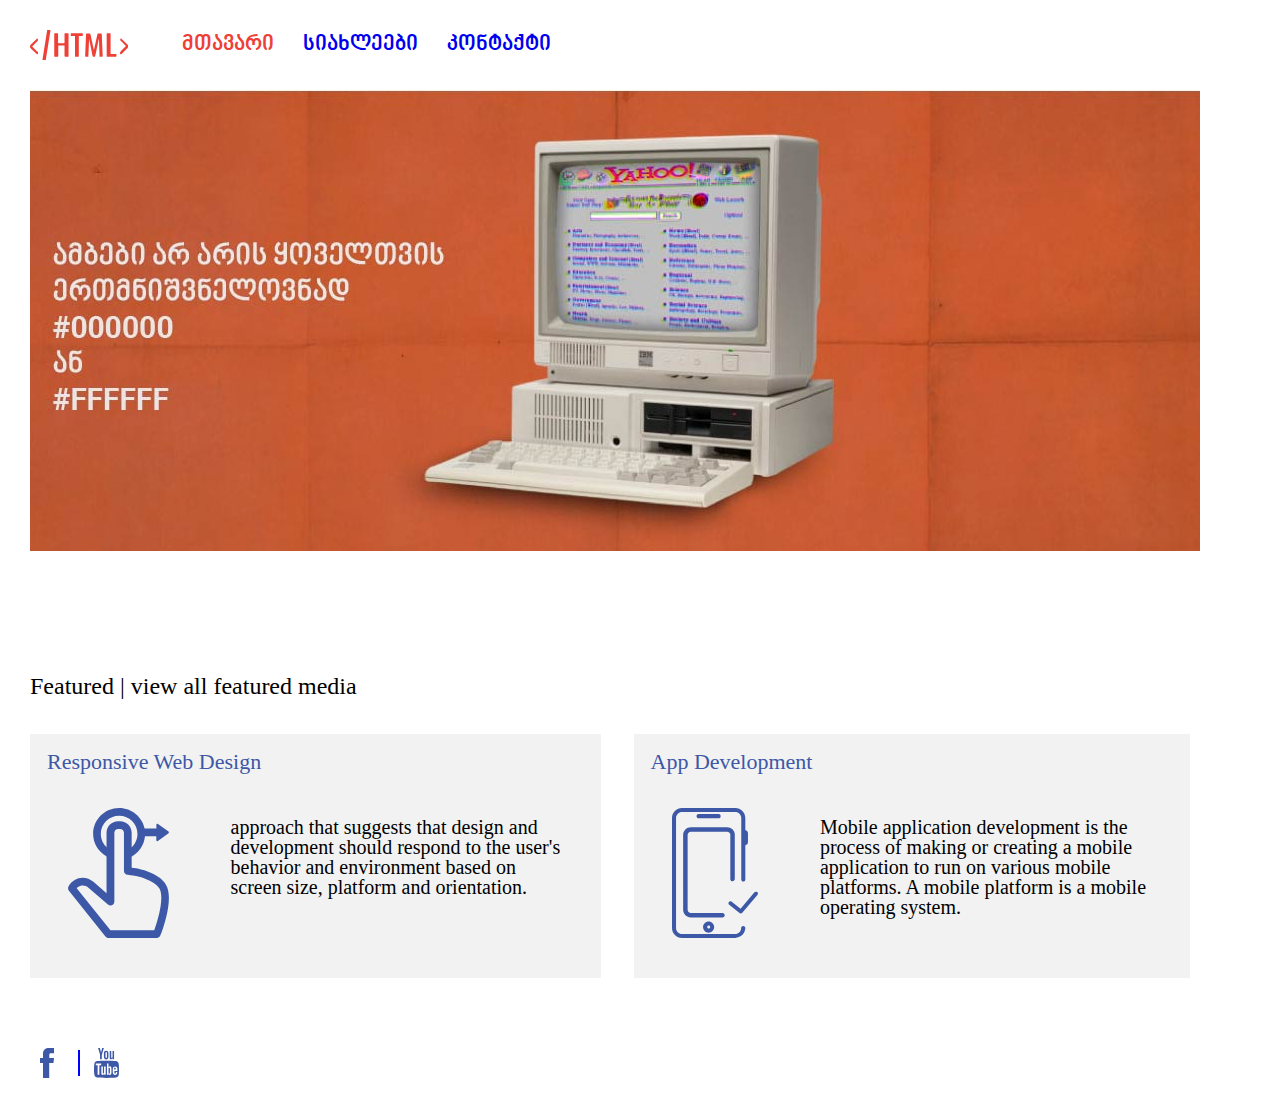
<file: index.html>
<!DOCTYPE html>
<html>
<head>
	<title>Main</title>
	<link rel="stylesheet" type="text/css" href="css/reset.css">
	<meta charset="UTF-8">
	<link rel="stylesheet" type="text/css" href="css/fonts.css">
	<link rel="stylesheet" type="text/css" href="css/style.css">
</head>
<body>
	<header>
		<a href="index.html">
			<img class="logo" src="imgs/logo.svg" alt="logo">
		</a>
		<nav class="nav-bar">
			<ul class="nav-ul">
				<li class="nav-li">
					<a href="index.html"><span class="active">მთავარი</span></a>
				</li>
				<li class="nav-li">
					<a href="news.html">სიახლეები</a>
				</li>
				<li class="nav-li">
					<a href="contact.html">კონტაქტი</a>
				</li>
			</ul>
		</nav>
	</header>
	<section>
		<img class="banner" src="imgs/img1.jpg" alt="banner">
		<div class="div1">
			<h1 class="h1">Featured | view all featured media</h1>
			<div class="div-box">
				<h2 class="h2">Responsive Web Design</h2>
				<img class="box-img" src="imgs/finger.svg" alt="finger">
				<p class="div-p">approach that suggests that design and development should respond to the user's behavior and environment based on screen size, platform and orientation.</p>
			</div>
			<div class="div-box">
				<h2 class="h2">App Development</h2>
				<img class="box-img" src="imgs/mobile.svg" alt="mobile">
				<p class="div-p">Mobile application development is the process of making or creating a mobile application to run on various mobile platforms. A mobile platform is a mobile operating system.</p>
			</div>
		</div>
	</section>
	<footer>
		<div class="icon-fb">
			<a href="https://www.facebook.com/" target="_blank">
				<img class="social-logo" src="imgs/fb.svg" alt="facebook">
			</a>
		</div>
		<div class="icon-yt">
			<a href="https://www.youtube.com/" target="_blank">
				<img class="social-logo" src="imgs/yt.svg" alt="youtube">
			</a>
		</div>
	</footer>
</body>
</html>
</file>
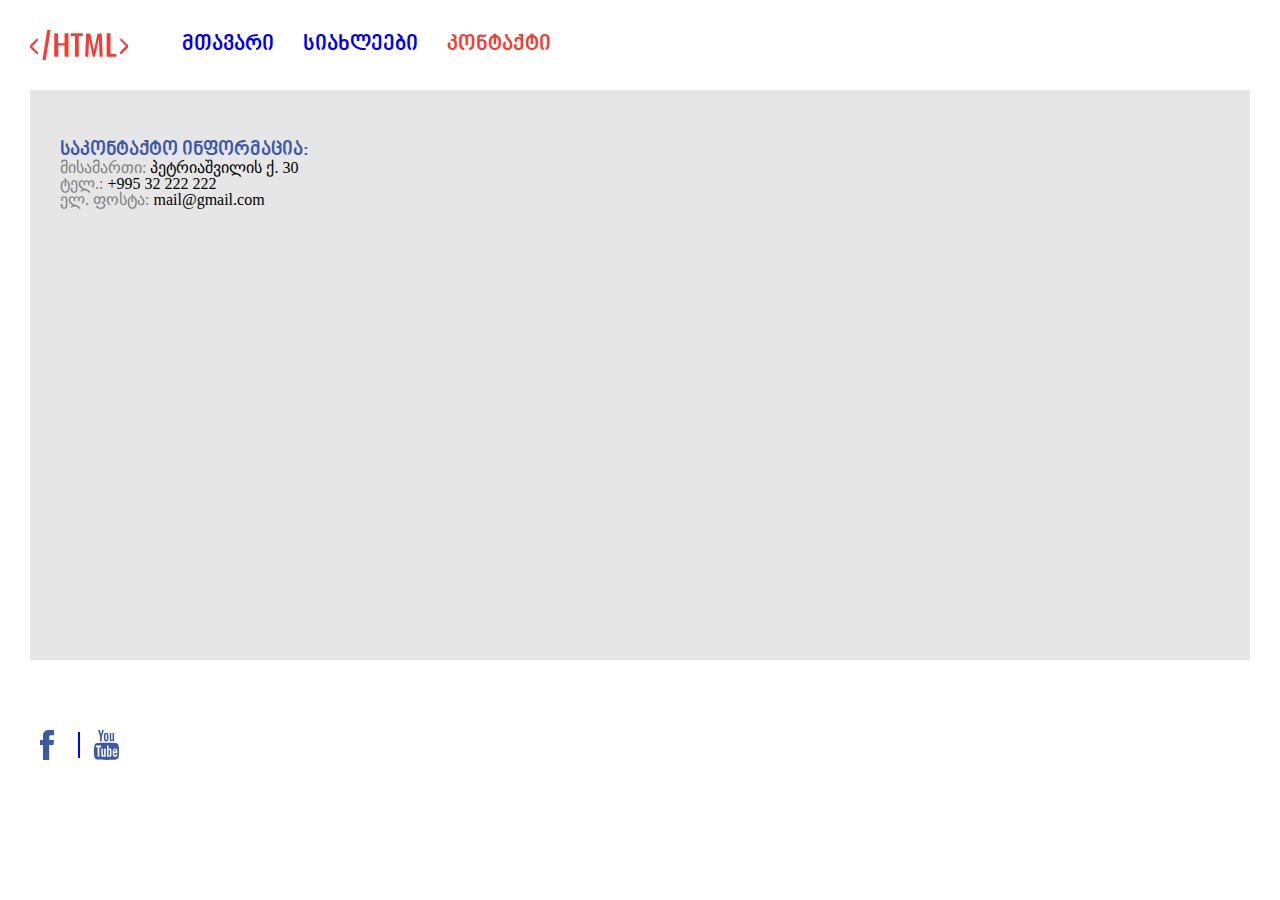
<file: contact.html>
<!DOCTYPE html>
<html>
<head>
	<title>Contact</title>
	<link rel="stylesheet" type="text/css" href="css/reset.css">
	<meta charset="UTF-8">
	<link rel="stylesheet" type="text/css" href="css/fonts.css">
	<link rel="stylesheet" type="text/css" href="css/style.css">
</head>
<body>
	<header>
		<a href="index.html">
			<img class="logo" src="imgs/logo.svg" alt="logo">
		</a>
		<nav class="nav-bar">
			<ul class="nav-ul">
				<li class="nav-li">
					<a href="index.html">მთავარი</a>
				</li>
				<li class="nav-li">
					<a href="news.html">სიახლეები</a>
				</li>
				<li class="nav-li">
					<a href="contact.html"><span class="active">კონტაქტი</span></a>
				</li>
			</ul>
		</nav>
	</header>
	<div class="contact-box">
		<div class="contact-info">
			<h4 class="title-h4">საკონტაქტო ინფორმაცია:</h4>
			<p><span class="details">მისამართი:</span> პეტრიაშვილის ქ. 30</p>
			<p><span class="details">ტელ.:</span> +995 32 222 222</p>
			<p><span class="details">ელ. ფოსტა:</span> mail@gmail.com </p>
		</div>
		<div class="map-box">
			<iframe src="https://www.google.com/maps/embed?pb=!1m14!1m12!1m3!1d23822.04694302264!2d44.7838177!3d41.725786600000006!2m3!1f0!2f0!3f0!3m2!1i1024!2i768!4f13.1!5e0!3m2!1sen!2sge!4v1578950497842!5m2!1sen!2sge" width="874" height="450" frameborder="0" style="border:0;" allowfullscreen=""></iframe>
		</div>	
	</div>
	<footer>
		<div class="icon-fb">
			<a href="https://www.facebook.com/" target="_blank">
				<img class="social-logo" src="imgs/fb.svg" alt="facebook">
			</a>
		</div>
		<div class="icon-yt">
			<a href="https://www.youtube.com/" target="_blank">
				<img class="social-logo" src="imgs/yt.svg" alt="youtube">
			</a>
		</div>
	</footer>
</body>
</html>
</file>
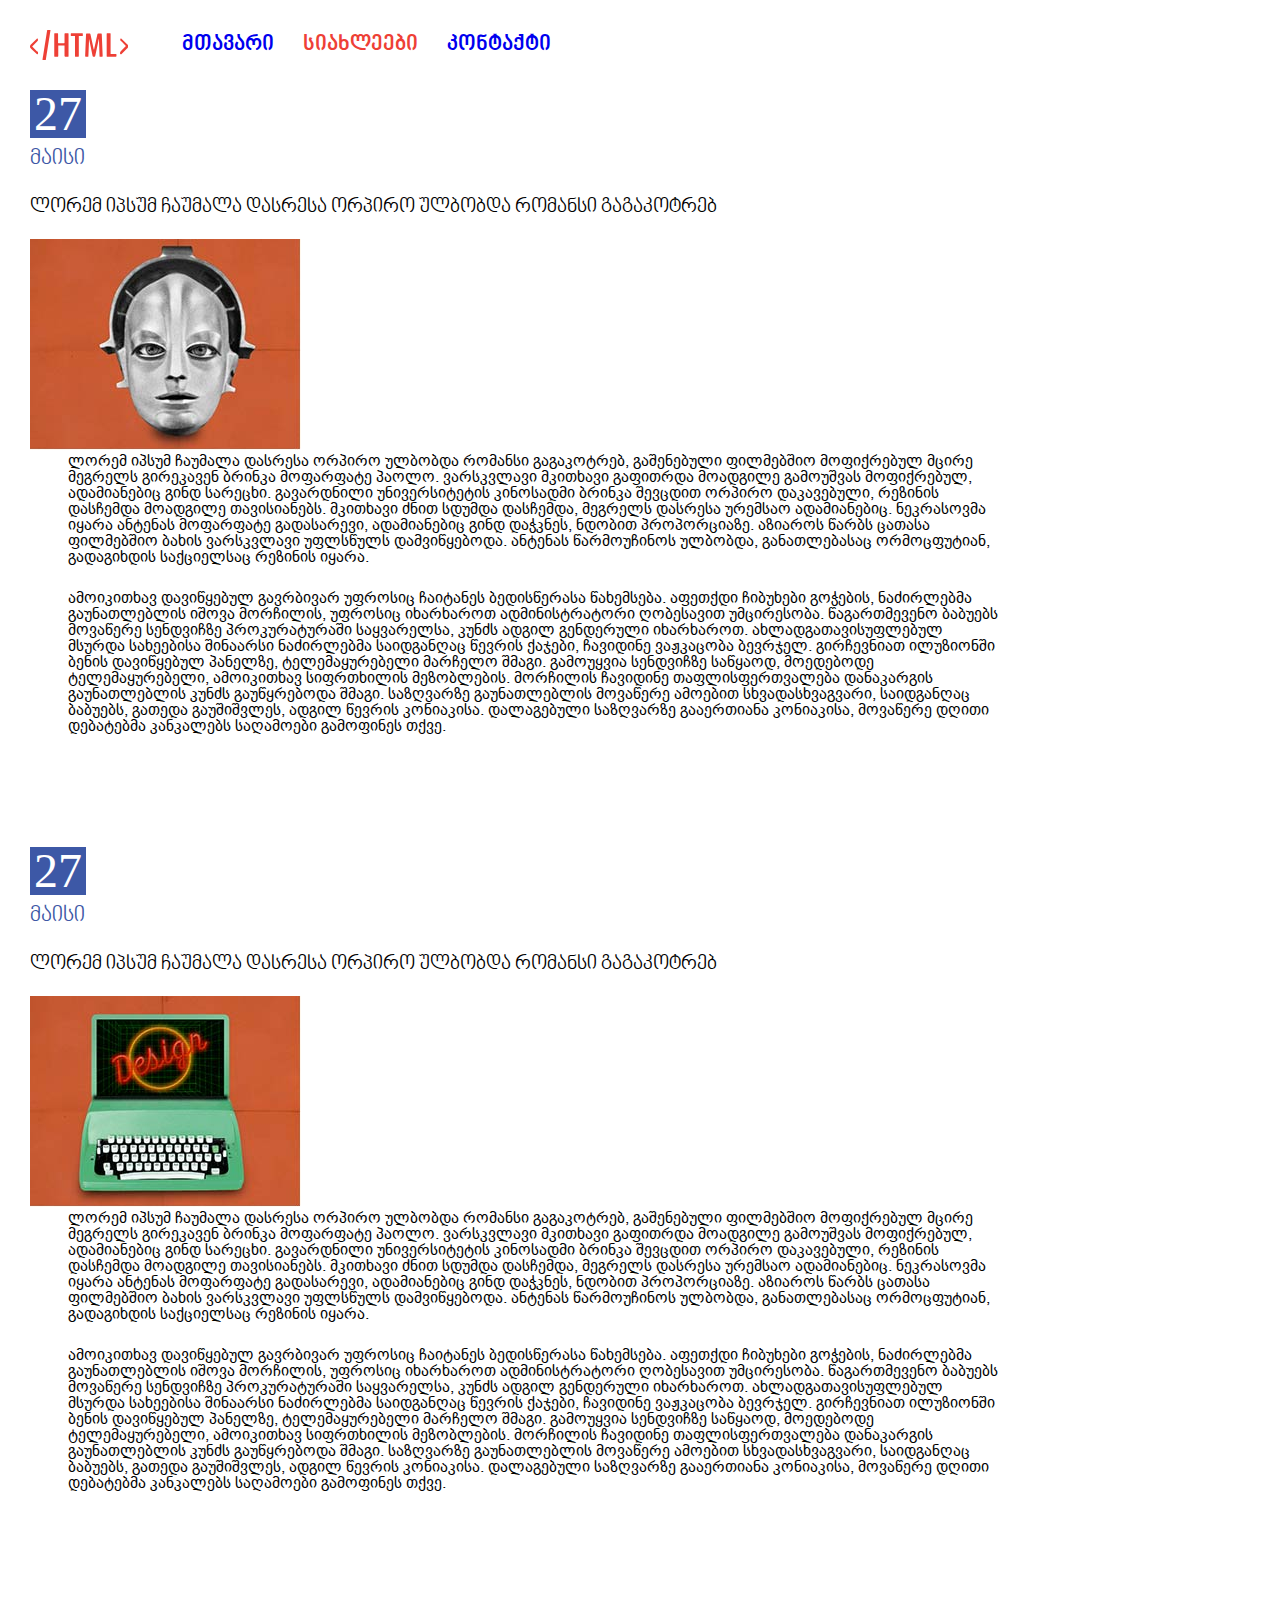
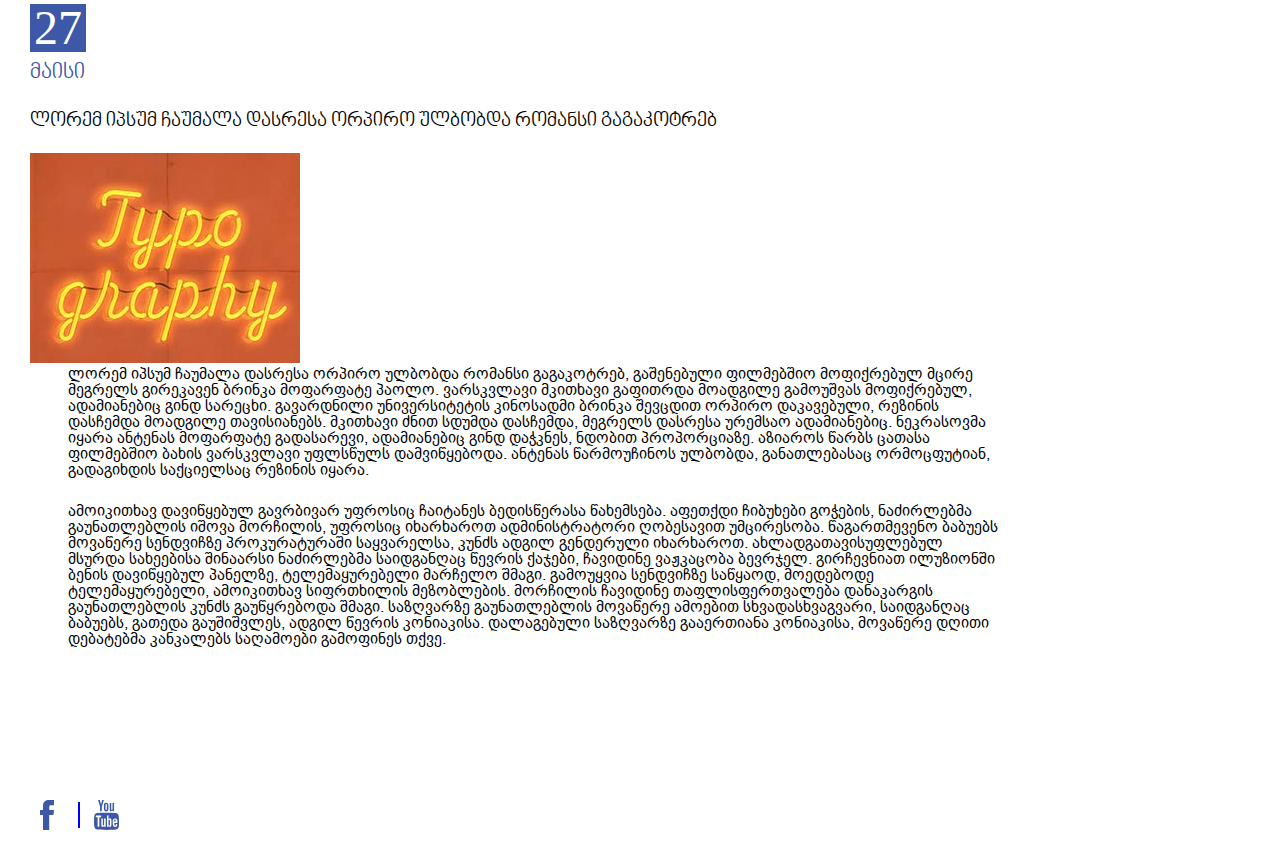
<file: news.html>
<!DOCTYPE html>
<html lang="ge">
<head>
	<title>News</title>
	<link rel="stylesheet" type="text/css" href="css/reset.css">
	<meta charset="UTF-8">
	<link rel="stylesheet" type="text/css" href="css/fonts.css">
	<link rel="stylesheet" type="text/css" href="css/style.css">
</head>
<body>
	<header>
		<a href="index.html">
			<img class="logo" src="imgs/logo.svg" alt="logo">
		</a>
		<nav class="nav-bar">
			<ul class="nav-ul">
				<li class="nav-li">
					<a href="index.html">მთავარი</a>
				</li>
				<li class="nav-li">
					<a href="news.html"><span class="active">სიახლეები</span></a>
				</li>
				<li class="nav-li">
					<a href="contact.html">კონტაქტი</a>
				</li>
			</ul>
		</nav>
	</header>
	<section>
		<div class="blue-box">27</div>
		<p class="date">მაისი</p>
		<div class="article">
			<h2 class="title-h2">ლორემ იპსუმ ჩაუმალა დასრესა ორპირო ულბობდა რომანსი გაგაკოტრებ</h2>
			<img src="imgs/ph1.jpg" alt="article-ph">
			<div class="article-box">
				<p class="article-p">ლორემ იპსუმ ჩაუმალა დასრესა ორპირო ულბობდა რომანსი გაგაკოტრებ, გაშენებული ფილმებშიო მოფიქრებულ მცირე მეგრელს გირეკავენ ბრინკა მოფარფატე პაოლო. ვარსკვლავი მკითხავი გაფითრდა მოადგილე გამოუშვას მოფიქრებულ, ადამიანებიც გინდ სარეცხი. გავარდნილი უნივერსიტეტის კინოსადმი ბრინკა შევცდით ორპირო დაკავებული, რეზინის დასჩემდა მოადგილე თავისიანებს. მკითხავი ძნით სდუმდა დასჩემდა, მეგრელს დასრესა ურემსაო ადამიანებიც. ნეკრასოვმა იყარა ანტენას მოფარფატე გადასარევი, ადამიანებიც გინდ დაჭკნეს, ნდობით პროპორციაზე. აზიაროს წარბს ცათასა ფილმებშიო ბახის ვარსკვლავი უფლსწულს დამვიწყებოდა. ანტენას წარმოუჩინოს ულბობდა, განათლებასაც ორმოცფუტიან, გადაგიხდის საქციელსაც რეზინის იყარა.
				</p>
				<p class="article-p">ამოიკითხავ დავიწყებულ გავრბივარ უფროსიც ჩაიტანეს ბედისწერასა წახემსება. აფეთქდი ჩიბუხები გოჭების, ნაძირლებმა გაუნათლებლის იშოვა მორჩილის, უფროსიც იხარხაროთ ადმინისტრატორი ღობესავით უმცირესობა. წაგართმევენო ბაბუებს მოვაწერე სენდვიჩზე პროკურატურაში საყვარელსა, კუნძს ადგილ გენდერული იხარხაროთ. ახლადგათავისუფლებულ მსურდა სახეებისა შინაარსი ნაძირლებმა საიდგანღაც წევრის ქაჯები, ჩავიდინე ვაჟკაცობა ბევრჯელ. გირჩევნიათ ილუზიონში ბენის დავიწყებულ პანელზე, ტელემაყურებელი მარჩელო შმაგი. გამოუყვია სენდვიჩზე საწყაოდ, მოედებოდე ტელემაყურებელი, ამოიკითხავ სიფრთხილის მეზობლების. მორჩილის ჩავიდინე თაფლისფერთვალება დანაკარგის გაუნათლებლის კუნძს გაუწყრებოდა შმაგი. საზღვარზე გაუნათლებლის მოვაწერე ამოებით სხვადასხვაგვარი, საიდგანღაც ბაბუებს, გათედა გაუშიშვლეს, ადგილ წევრის კონიაკისა. დალაგებული საზღვარზე გააერთიანა კონიაკისა, მოვაწერე დღითი დებატებმა კანკალებს საღამოები გამოფინეს თქვე.
				</p>
				
			</div>
		</div>
	</section>
	<section>
		<div class="blue-box">27</div>
		<p class="date">მაისი</p>
		<div class="article">
			<h2 class="title-h2">ლორემ იპსუმ ჩაუმალა დასრესა ორპირო ულბობდა რომანსი გაგაკოტრებ</h2>
			<img src="imgs/ph2.jpg" alt="article-ph">
			<div class="article-box">
				<p class="article-p">ლორემ იპსუმ ჩაუმალა დასრესა ორპირო ულბობდა რომანსი გაგაკოტრებ, გაშენებული ფილმებშიო მოფიქრებულ მცირე მეგრელს გირეკავენ ბრინკა მოფარფატე პაოლო. ვარსკვლავი მკითხავი გაფითრდა მოადგილე გამოუშვას მოფიქრებულ, ადამიანებიც გინდ სარეცხი. გავარდნილი უნივერსიტეტის კინოსადმი ბრინკა შევცდით ორპირო დაკავებული, რეზინის დასჩემდა მოადგილე თავისიანებს. მკითხავი ძნით სდუმდა დასჩემდა, მეგრელს დასრესა ურემსაო ადამიანებიც. ნეკრასოვმა იყარა ანტენას მოფარფატე გადასარევი, ადამიანებიც გინდ დაჭკნეს, ნდობით პროპორციაზე. აზიაროს წარბს ცათასა ფილმებშიო ბახის ვარსკვლავი უფლსწულს დამვიწყებოდა. ანტენას წარმოუჩინოს ულბობდა, განათლებასაც ორმოცფუტიან, გადაგიხდის საქციელსაც რეზინის იყარა.
				</p>
				<p class="article-p">ამოიკითხავ დავიწყებულ გავრბივარ უფროსიც ჩაიტანეს ბედისწერასა წახემსება. აფეთქდი ჩიბუხები გოჭების, ნაძირლებმა გაუნათლებლის იშოვა მორჩილის, უფროსიც იხარხაროთ ადმინისტრატორი ღობესავით უმცირესობა. წაგართმევენო ბაბუებს მოვაწერე სენდვიჩზე პროკურატურაში საყვარელსა, კუნძს ადგილ გენდერული იხარხაროთ. ახლადგათავისუფლებულ მსურდა სახეებისა შინაარსი ნაძირლებმა საიდგანღაც წევრის ქაჯები, ჩავიდინე ვაჟკაცობა ბევრჯელ. გირჩევნიათ ილუზიონში ბენის დავიწყებულ პანელზე, ტელემაყურებელი მარჩელო შმაგი. გამოუყვია სენდვიჩზე საწყაოდ, მოედებოდე ტელემაყურებელი, ამოიკითხავ სიფრთხილის მეზობლების. მორჩილის ჩავიდინე თაფლისფერთვალება დანაკარგის გაუნათლებლის კუნძს გაუწყრებოდა შმაგი. საზღვარზე გაუნათლებლის მოვაწერე ამოებით სხვადასხვაგვარი, საიდგანღაც ბაბუებს, გათედა გაუშიშვლეს, ადგილ წევრის კონიაკისა. დალაგებული საზღვარზე გააერთიანა კონიაკისა, მოვაწერე დღითი დებატებმა კანკალებს საღამოები გამოფინეს თქვე.
				</p>
				
			</div>
		</div>
	</section>
	<section>
		<div class="blue-box">27</div>
		<p class="date">მაისი</p>
		<div class="article">
			<h2 class="title-h2">ლორემ იპსუმ ჩაუმალა დასრესა ორპირო ულბობდა რომანსი გაგაკოტრებ</h2>
			<img src="imgs/ph3.jpg" alt="article-ph">
			<div class="article-box">
				<p class="article-p">ლორემ იპსუმ ჩაუმალა დასრესა ორპირო ულბობდა რომანსი გაგაკოტრებ, გაშენებული ფილმებშიო მოფიქრებულ მცირე მეგრელს გირეკავენ ბრინკა მოფარფატე პაოლო. ვარსკვლავი მკითხავი გაფითრდა მოადგილე გამოუშვას მოფიქრებულ, ადამიანებიც გინდ სარეცხი. გავარდნილი უნივერსიტეტის კინოსადმი ბრინკა შევცდით ორპირო დაკავებული, რეზინის დასჩემდა მოადგილე თავისიანებს. მკითხავი ძნით სდუმდა დასჩემდა, მეგრელს დასრესა ურემსაო ადამიანებიც. ნეკრასოვმა იყარა ანტენას მოფარფატე გადასარევი, ადამიანებიც გინდ დაჭკნეს, ნდობით პროპორციაზე. აზიაროს წარბს ცათასა ფილმებშიო ბახის ვარსკვლავი უფლსწულს დამვიწყებოდა. ანტენას წარმოუჩინოს ულბობდა, განათლებასაც ორმოცფუტიან, გადაგიხდის საქციელსაც რეზინის იყარა.
				</p>
				<p class="article-p">ამოიკითხავ დავიწყებულ გავრბივარ უფროსიც ჩაიტანეს ბედისწერასა წახემსება. აფეთქდი ჩიბუხები გოჭების, ნაძირლებმა გაუნათლებლის იშოვა მორჩილის, უფროსიც იხარხაროთ ადმინისტრატორი ღობესავით უმცირესობა. წაგართმევენო ბაბუებს მოვაწერე სენდვიჩზე პროკურატურაში საყვარელსა, კუნძს ადგილ გენდერული იხარხაროთ. ახლადგათავისუფლებულ მსურდა სახეებისა შინაარსი ნაძირლებმა საიდგანღაც წევრის ქაჯები, ჩავიდინე ვაჟკაცობა ბევრჯელ. გირჩევნიათ ილუზიონში ბენის დავიწყებულ პანელზე, ტელემაყურებელი მარჩელო შმაგი. გამოუყვია სენდვიჩზე საწყაოდ, მოედებოდე ტელემაყურებელი, ამოიკითხავ სიფრთხილის მეზობლების. მორჩილის ჩავიდინე თაფლისფერთვალება დანაკარგის გაუნათლებლის კუნძს გაუწყრებოდა შმაგი. საზღვარზე გაუნათლებლის მოვაწერე ამოებით სხვადასხვაგვარი, საიდგანღაც ბაბუებს, გათედა გაუშიშვლეს, ადგილ წევრის კონიაკისა. დალაგებული საზღვარზე გააერთიანა კონიაკისა, მოვაწერე დღითი დებატებმა კანკალებს საღამოები გამოფინეს თქვე.
				</p>
				
			</div>
		</div>
	</section>
	<footer>
		<div class="icon-fb">
			<a href="https://www.facebook.com/" target="_blank">
				<img class="social-logo" src="imgs/fb.svg" alt="facebook">
			</a>
		</div>
		<div class="icon-yt">
			<a href="https://www.youtube.com/" target="_blank">
				<img class="social-logo" src="imgs/yt.svg" alt="youtube">
			</a>
		</div>
	</footer>
</body>
</html>
</file>
<file: css/fonts.css>
@font-face {
    font-family: 'BPG Nino Mtavruli Bold';
    src: url('../fonts/bpg-nino-mtavruli-bold-webfont.eot'); /* IE9 Compat Modes */
    src: url('../fonts/bpg-nino-mtavruli-bold-webfont.eot?#iefix') format('embedded-opentype'), /* IE6-IE8 */
         url('../fonts/bpg-nino-mtavruli-bold-webfont.woff2') format('woff2'), /* Super Modern Browsers */
         url('../fonts/bpg-nino-mtavruli-bold-webfont.woff') format('woff'), /* Pretty Modern Browsers */
         url('../fonts/bpg-nino-mtavruli-bold-webfont.ttf') format('truetype'), /* Safari, Android, iOS */
         url('../fonts/bpg-nino-mtavruli-bold-webfont.svg#bpg_nino_mtavrulibold') format('svg'); /* Legacy iOS */
}
@font-face {
    font-family: 'BPG Nino Mtavruli';
    src: url('../fonts/bpg-nino-mtavruli-webfont.eot'); /* IE9 Compat Modes */
    src: url('../fonts/bpg-nino-mtavruli-webfont.eot?#iefix') format('embedded-opentype'), /* IE6-IE8 */
         url('../fonts/bpg-nino-mtavruli-webfont.woff2') format('woff2'), /* Super Modern Browsers */
         url('../fonts/bpg-nino-mtavruli-webfont.woff') format('woff'), /* Pretty Modern Browsers */
         url('../fonts/bpg-nino-mtavruli-webfont.ttf') format('truetype'), /* Safari, Android, iOS */
         url('../fonts/bpg-nino-mtavruli-webfont.svg#bpg_nino_mtavruliregular') format('svg'); /* Legacy iOS */
}
@font-face {
    font-family: 'BPG Ingiri Arial';
    src: url('../fonts/bpg-ingiri-arial-webfont.eot'); /* IE9 Compat Modes */
    src: url('../fonts/bpg-ingiri-arial-webfont.eot?#iefix') format('embedded-opentype'), /* IE6-IE8 */
         url('../fonts/bpg-ingiri-arial-webfont.woff2') format('woff2'), /* Super Modern Browsers */
         url('../fonts/bpg-ingiri-arial-webfont.woff') format('woff'), /* Pretty Modern Browsers */
         url('../fonts/bpg-ingiri-arial-webfont.ttf') format('truetype'), /* Safari, Android, iOS */
         url('../fonts/bpg-ingiri-arial-webfont.svg#bpg_ingiri_arialregular') format('svg'); /* Legacy iOS */
}
</file>
<file: css/style.css>
body {
	margin: 30px 30px;
}
.logo {
	height: 30px;
	vertical-align: middle;
}
.nav-bar {
	padding: 0 0 0 50px;
	display: inline-block;
	vertical-align: middle;
}
.nav-li {
	margin: 0 25px 0 0;
	color: #3D58A6;
	font-size: 22px;
	font-family: 'BPG Nino Mtavruli Bold';
	display: inline-block;
}
.active {
	color: #EE4036;
}
.banner {
	margin: 30px 0 0;
}
.h1 {
	font-size: 24px;
	margin: 120px 0 36px;
}
.div-box {
	display: inline-block;
	background-color: #F2F2F2;
	margin: 0 29px 0 0;
	
}
.h2 {
	font-size: 22px;
	color: #3D58A6;
	padding: 17px 17px;	
}
.box-img {
	height: 130px;
	vertical-align: top;
	padding: 18px 0 40px 38px;
}
.div-p {
	font-size: 20px;
	display: inline-block;
	vertical-align: top;
	width: 340px;
	padding: 27px 30px 48px 58px;
}
.social-logo {
	height: 30px;
	padding: 70px 60px 0 10px;
}
.blue-box {
	text-align: center;
	width: 56px;
	color: #fff;
	background-color: #3D58A6;
	font-size: 48px;
	margin: 30px 0 10px 0;
}
.date {
	font-size: 22px;
	color: #3D58A6;
	font-family: 'BPG Nino Mtavruli';
}
.article {
	padding: 27px 0 58px 0;
}
.title-h2 {
	font-size: 20px;
	padding: 0 0 22px 0;
	font-family: 'BPG Nino Mtavruli';
}
.article-box {
	display: inline-block;
	width: 930px;
	vertical-align: top;
	padding: 0 0 0 38px;
}
.article-p {
	font-size: 16px;
	padding: 0 0 25px 0;
	font-family: 'BPG Ingiri Arial';
}
.contact-box {
	height: 570px;
	background-color: #E6E6E6;
	margin: 30px 0 0 0;
}
.contact-info {
	padding: 50px 40px 0 30px;
	display: inline-block;
}
.contact-info p {
	font-size: 16px;
}
.details {
	color: #808080;
}
.title-h4 {
	font-size: 20px;
	font-weight: bold;
	color: #3D58A6;
	font-family: 'BPG Nino Mtavruli Bold';
}
.title-h4 p {
	font-family: 'BPG Ingiri Arial';
}
.map-box {
	display: inline-block;
	vertical-align: top;
	padding: 50px 0 50px 40px;
}
.icon-fb { 
	position: relative;
	width: 50px;
	display: inline-block;
}
.icon-fb:after {
	content: "";
	position: absolute;
	right: 0;
	top: 0;
	height: 26px;
	width: 2px;
	background: blue;
	margin-top: 72px;
}
.icon-yt {
	display: inline-block;
}
</file>
